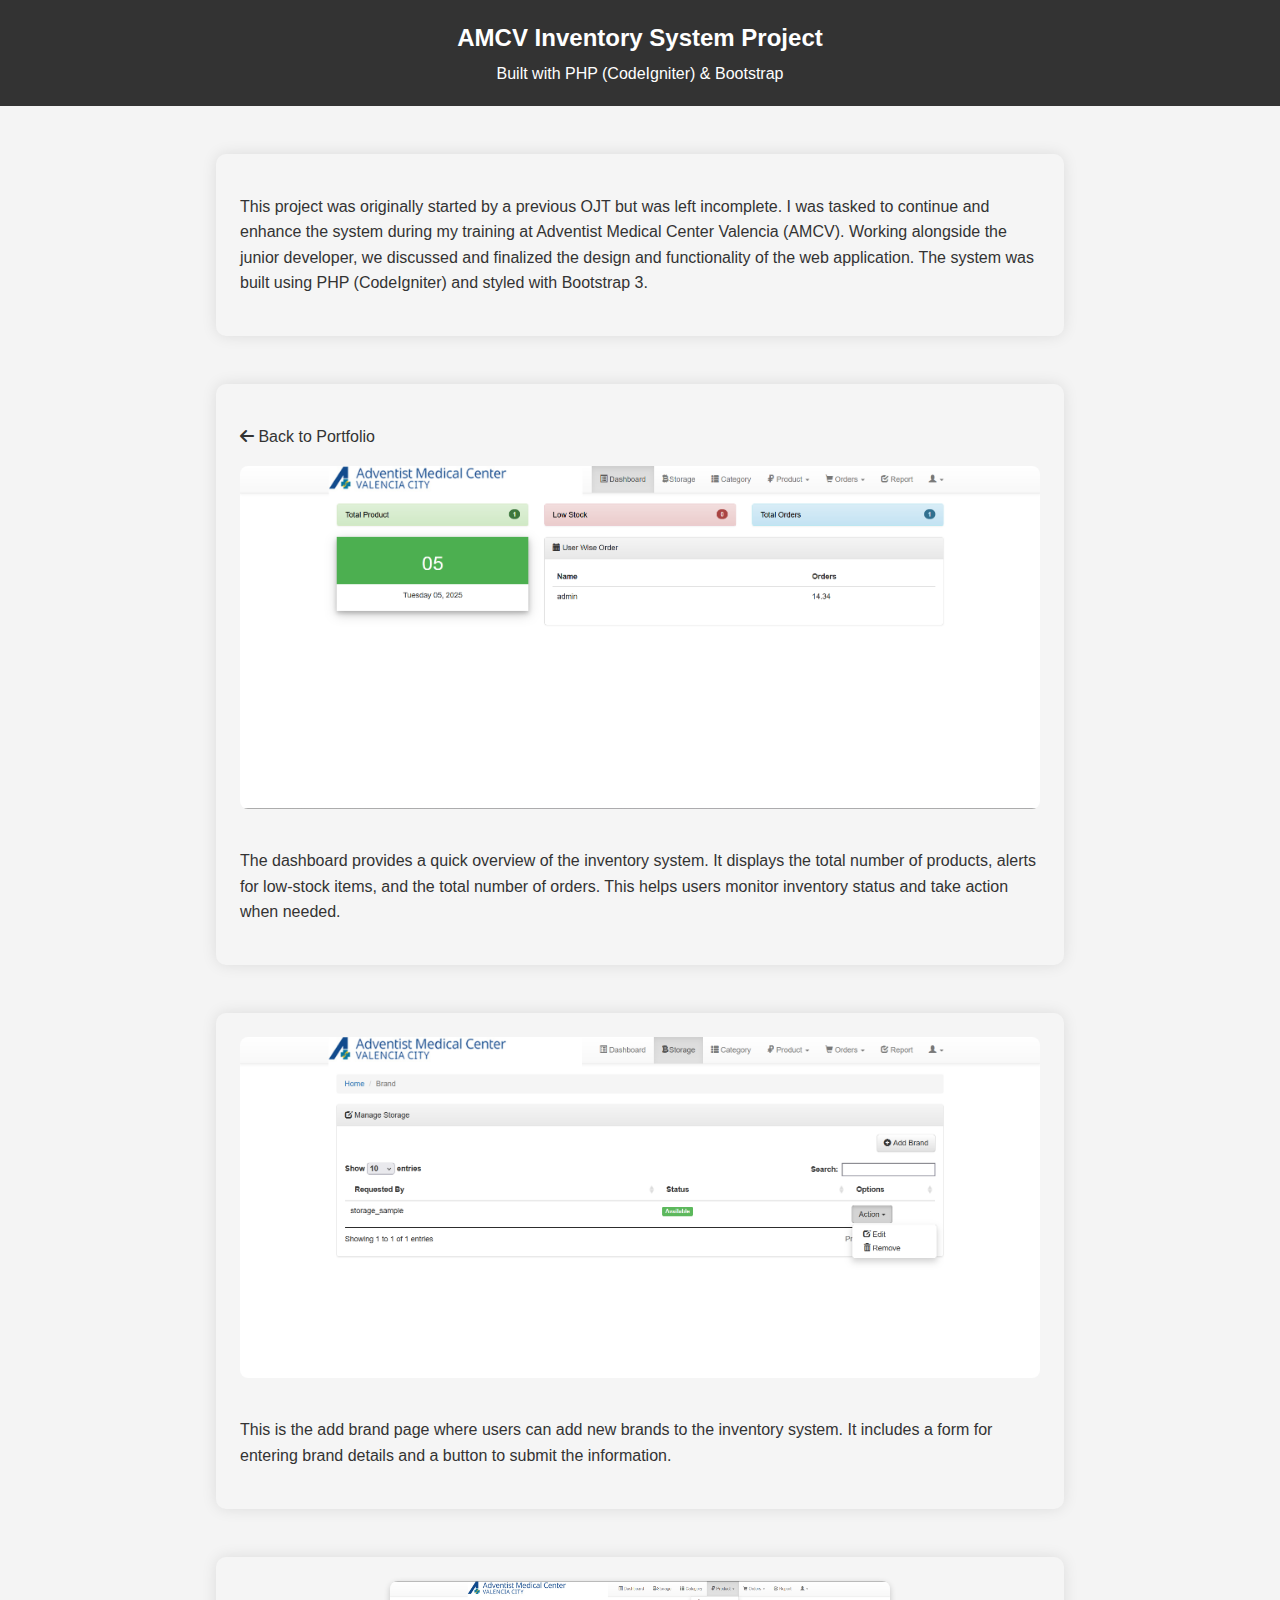
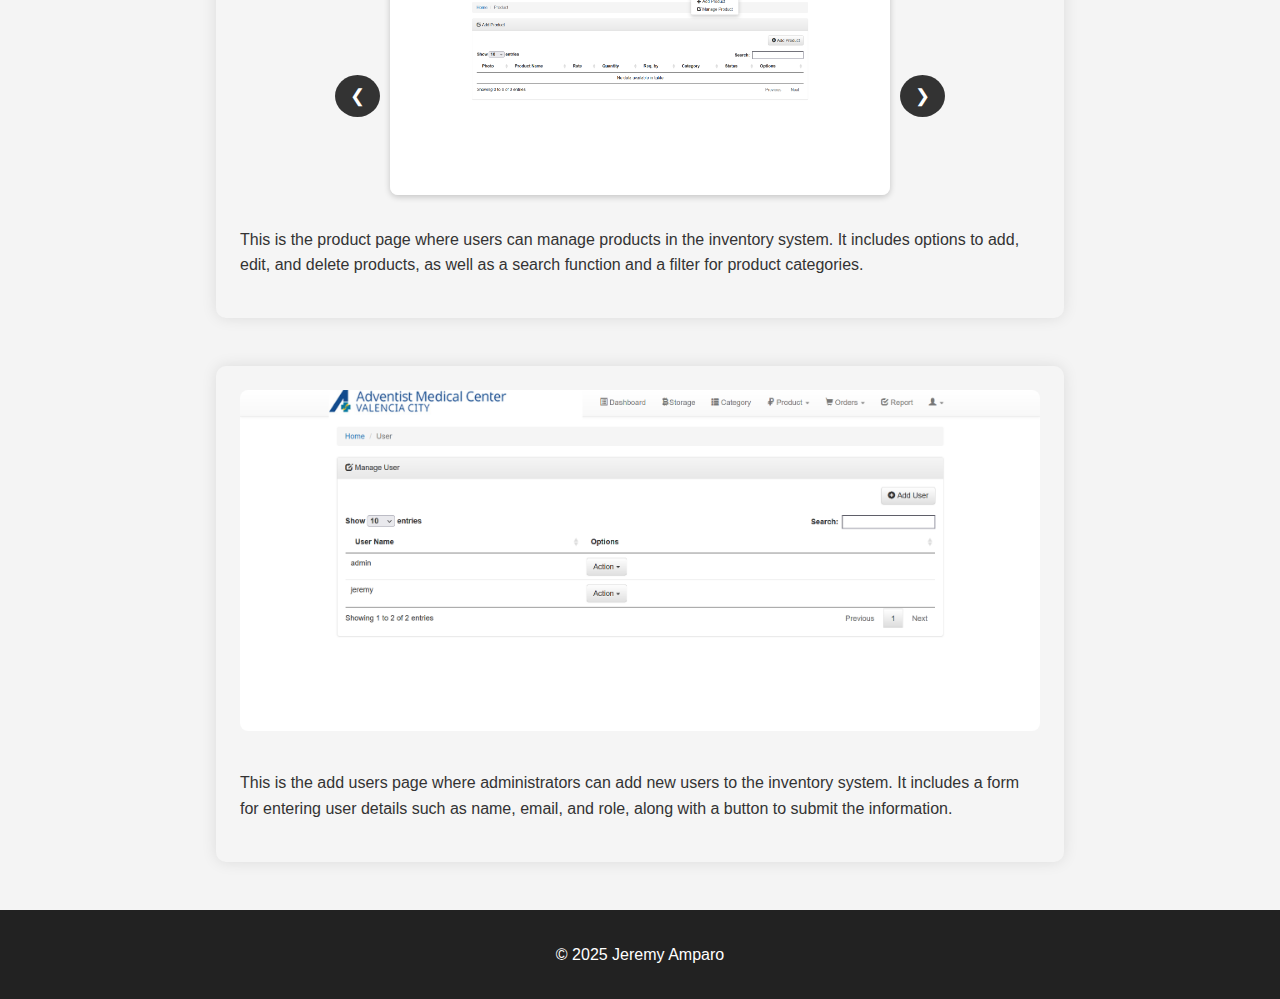
<file: projects/inventory_system.html>
<!DOCTYPE html>
<html lang="en">
<head>
    <meta charset="UTF-8" />
    <meta name="viewport" content="width=device-width, initial-scale=1.0"/>
    <title>AMCV Inventory System Project</title>
    <link rel="stylesheet" href="../style.css" />
    <link rel="stylesheet" href="https://cdnjs.cloudflare.com/ajax/libs/font-awesome/6.4.0/css/all.min.css" />
    <script src="../script.js"></script>
</head>
<body>

    <header>
        <h1>AMCV Inventory System Project</h1>
        <p>Built with PHP (CodeIgniter) & Bootstrap</p>
    </header>

    <section class="project-detail">
        <p>
         This project was originally started by a previous OJT but was left incomplete. 
         I was tasked to continue and enhance the system during my training at Adventist Medical Center Valencia (AMCV). 
         Working alongside the junior developer, we discussed and finalized the design and functionality of the web application. 
         The system was built using PHP (CodeIgniter) and styled with Bootstrap 3.
        </p>
    </section>

    <section class="project-detail">
        <a href="../index.html" class="back-link"><i class="fas fa-arrow-left"></i> Back to Portfolio</a>

            <img src="../photos/inventory_system/inv_dash.png" alt="QR Code Scanner Preview">
        <p>
           The dashboard provides a quick overview of the inventory system. It displays the total number of products, alerts for low-stock items, and the total number of orders. 
           This helps users monitor inventory status and take action when needed.
        </p>
    </section>
  
    <section class="project-detail">

            <img src="../photos/inventory_system/storage_final.png" alt="QR Code Scanner Preview">
        <p>
           This is the add brand page where users can add new brands to the inventory system.
           It includes a form for entering brand details and a button to submit the information.
        </p>
    </section>
    
    <section class="project-detail">
            <div class="image-slider">
                <button class="prev" onclick="changeImage(-1)">&#10094;</button>
                <img id="slider-image"  alt="Inventory System Preview">
                <button class="next" onclick="changeImage(1)">&#10095;</button>
            </div>

            <p>
                This is the product page where users can manage products in the inventory system.
                It includes options to add, edit, and delete products, as well as a search function and a filter for product categories.
            </p>
    </section>

    
    <section class="project-detail">

            <img src="../photos/inventory_system/inv_addusers.png" alt="QR Code Scanner Preview">
        <p>
           This is the add users page where administrators can add new users to the inventory system.
           It includes a form for entering user details such as name, email, and role, along with 
           a button to submit the information.
        </p>
    </section>

       

    

    <footer style="text-align: center; padding: 1rem;">
        <p>&copy; 2025 Jeremy Amparo</p>
    </footer>

</body>
</html>
</file>
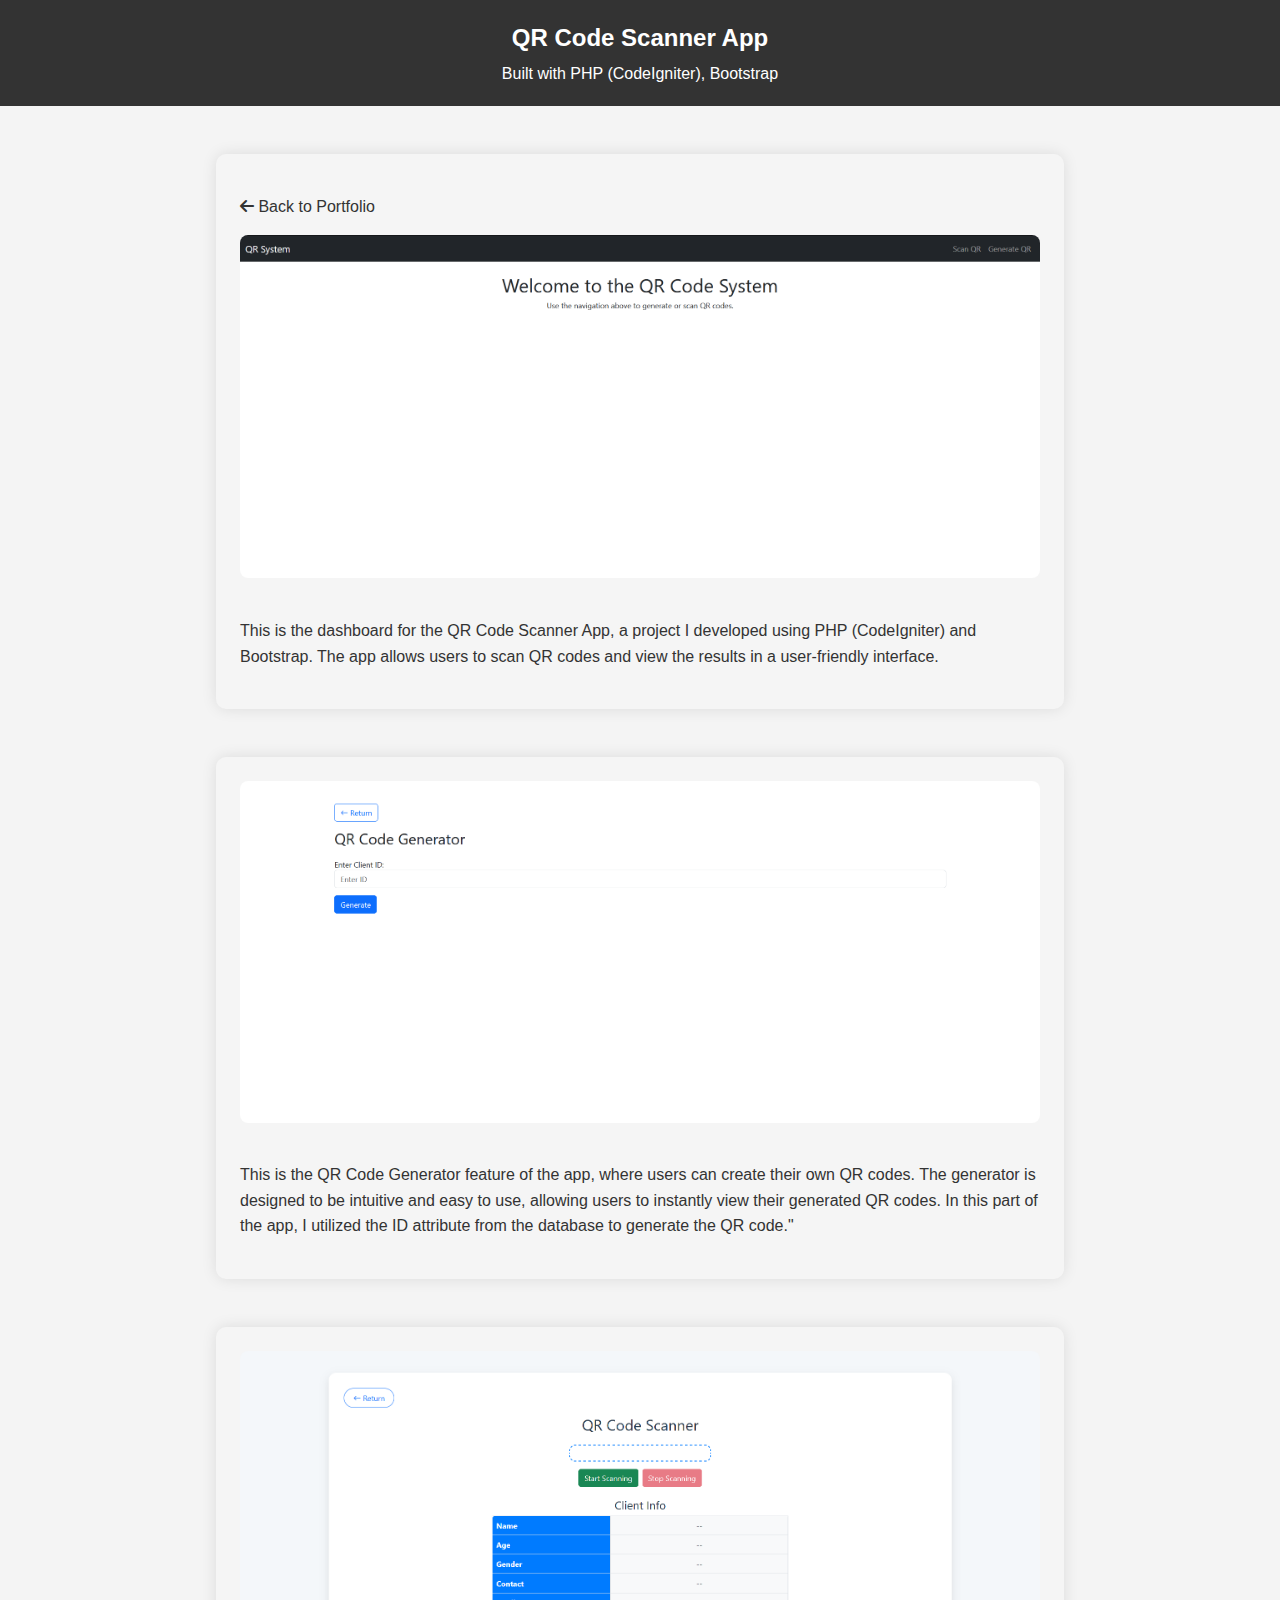
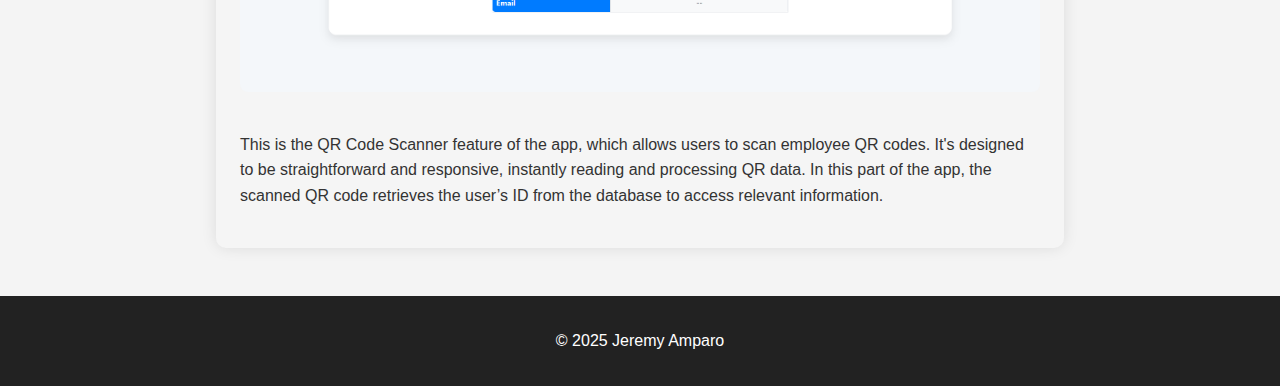
<file: projects/scanner.html>
<!DOCTYPE html>
<html lang="en">
<head>
    <meta charset="UTF-8" />
    <meta name="viewport" content="width=device-width, initial-scale=1.0"/>
    <title>QR Code Scanner App</title>
    <link rel="stylesheet" href="../style.css" />
    <link rel="stylesheet" href="https://cdnjs.cloudflare.com/ajax/libs/font-awesome/6.4.0/css/all.min.css" />
    
</head>
<body>

    <header>
        <h1>QR Code Scanner App</h1>
        <p>Built with PHP (CodeIgniter), Bootstrap</p>
    </header>

    <section class="project-detail">
        <a href="../index.html" class="back-link"><i class="fas fa-arrow-left"></i> Back to Portfolio</a>

            <img src="../photos/scanner_dash.png" alt="QR Code Scanner Preview">
        <p>
            This is the dashboard for the QR Code Scanner App, a project I developed using PHP (CodeIgniter) and Bootstrap.
            The app allows users to scan QR codes and view the results in a user-friendly interface.
        </p>
    </section>
    <section class="project-detail">

            <img src="../photos/scanner_gen.png" alt="QR Code Scanner Preview">
        <p>
            This is the QR Code Generator feature of the app, where users can create their own QR codes.
            The generator is designed to be intuitive and easy to use, allowing users to instantly view their generated QR codes.
            In this part of the app, I utilized the ID attribute from the database to generate the QR code."
        </p>
    </section>
       <section class="project-detail">

            <img src="../photos/scanner_scan.png" alt="QR Code Scanner Preview">
        <p>
            <p>
                This is the QR Code Scanner feature of the app, which allows users to scan employee QR codes. 
                It's designed to be straightforward and responsive, instantly reading and processing QR data. 
                In this part of the app, the scanned QR code retrieves the user’s ID from the database to access relevant information.
            </p>
        </p>
    </section>
    

    <footer style="text-align: center; padding: 1rem;">
        <p>&copy; 2025 Jeremy Amparo</p>
    </footer>

</body>
</html>
</file>
<file: style.css>
body {
    font-family: Arial, sans-serif;
    line-height: 1.6;
    margin: 0;
    padding: 0;
    background-color: #f4f4f4;
    color: #333;
}


header {
    background-color: #333;
    color: #fff;
    padding: 1.0rem;
    text-align: center;
}

header h1 {
    font-size: 1.5rem; /* Adjust size as needed */
    margin: 0.2rem 0;
}

header p {
    font-size: 1rem;
    margin: 0.2rem 0;
}



section {
    padding: 2rem;
    max-width: 800px;
    margin: auto;
}

.project {
    background: #fff;
    padding: 1rem;
    margin-bottom: 1rem;
    border-left: 4px solid #007acc;
    box-shadow: 0 2px 4px rgba(0, 0, 0, 0.05);
}

.contact a {
    color: #007acc;
    text-decoration: none;
}

footer {
    text-align: center;
    padding: 1rem;
    background: #222;
    color: #fff;
}
.skills-grid {
    display: grid;
    grid-template-columns: repeat(auto-fit, minmax(140px, 1fr));
    gap: 1rem;
    margin-top: 1rem;
}

.skill-box {
    background-color: #f8f8f8;
    border: 1px solid #ddd;
    padding: 1rem;
    border-radius: 8px;
    text-align: center;
    box-shadow: 0 2px 6px rgba(0,0,0,0.1);
    transition: transform 0.2s ease;
}

.skill-box:hover {
    transform: scale(1.05);
}

.skill-box img {
    width: 40px;
    height: 40px;
    object-fit: contain;
    margin-bottom: 0.5rem;
}

.skill-box span {
    display: block;
    font-size: 0.95rem;
    font-weight: 600;
}
.about-container {
  display: flex;
  align-items: center;
  gap: 1.5rem;
  flex-wrap: wrap; /* Makes it responsive on small screens */
}

.about-img {
  width: 200px;
  height: 200px;
  border-radius: 50%;
  object-fit: cover;
  border: 2px solid #ccc;
}

.about-text {
  flex: 1;
}

.modal {
  display: none;
  position: fixed;
  z-index: 999;
  left: 0; top: 0;
  width: 100%; height: 100%;
  background: rgba(0,0,0,0.6);
}

.modal-content {
  background: #fff;
  margin: 10% auto;
  padding: 1rem;
  max-width: 500px;
  position: relative;
  border-radius: 10px;
}

.close {
  position: absolute;
  top: 5px;
  right: 15px;
  font-size: 24px;
  cursor: pointer;
}
.project {
    background-color: #f9f9f9;
    border: 1px solid #ddd;
    padding: 1rem;
    margin-bottom: 1rem;
    border-radius: 8px;
    transition: background-color 0.3s ease, transform 0.3s ease;
}

/* Hover effect */
.project:hover {
    background-color: #e0e0e0; /* darker on hover */
    transform: translateY(-5px); /* slight lift on hover */
    cursor: pointer;
}


/* for project page(s) */

/* === Project Detail Page Styles === */
.project-detail {
    max-width: 800px;
    margin: 3rem auto;
    padding: 1.5rem;
    background-color: #f5f5f5;
    border-radius: 10px;
    box-shadow: 0 0 15px rgba(0,0,0,0.1);
}

.project-detail img {
    max-width: 100%;
    border-radius: 8px;
    margin-bottom: 1rem;
}

.back-link {
    display: inline-block;
    margin: 1rem 0;
    text-decoration: none;
    color: #333;
}

.back-link:hover {
    text-decoration: underline;
}

.btn-view {
    display: inline-block;
    padding: 0.5rem 1rem;
    background-color: #333;
    color: white;
    border-radius: 5px;
    text-decoration: none;
}

.btn-view:hover {
    background-color: #555;
}
.image-slider {
  display: flex;
  align-items: center;
  justify-content: center;
  gap: 10px;
}

.image-slider img {
  max-width: 500px;
  height: auto;
  border-radius: 8px;
  box-shadow: 0 2px 6px rgba(0,0,0,0.2);
}

.image-slider button {
  background: #333;
  color: #fff;
  border: none;
  padding: 10px 15px;
  cursor: pointer;
  border-radius: 50%;
  font-size: 18px;
  transition: background 0.3s;
}

.image-slider button:hover {
  background: #555;
}
</file>
